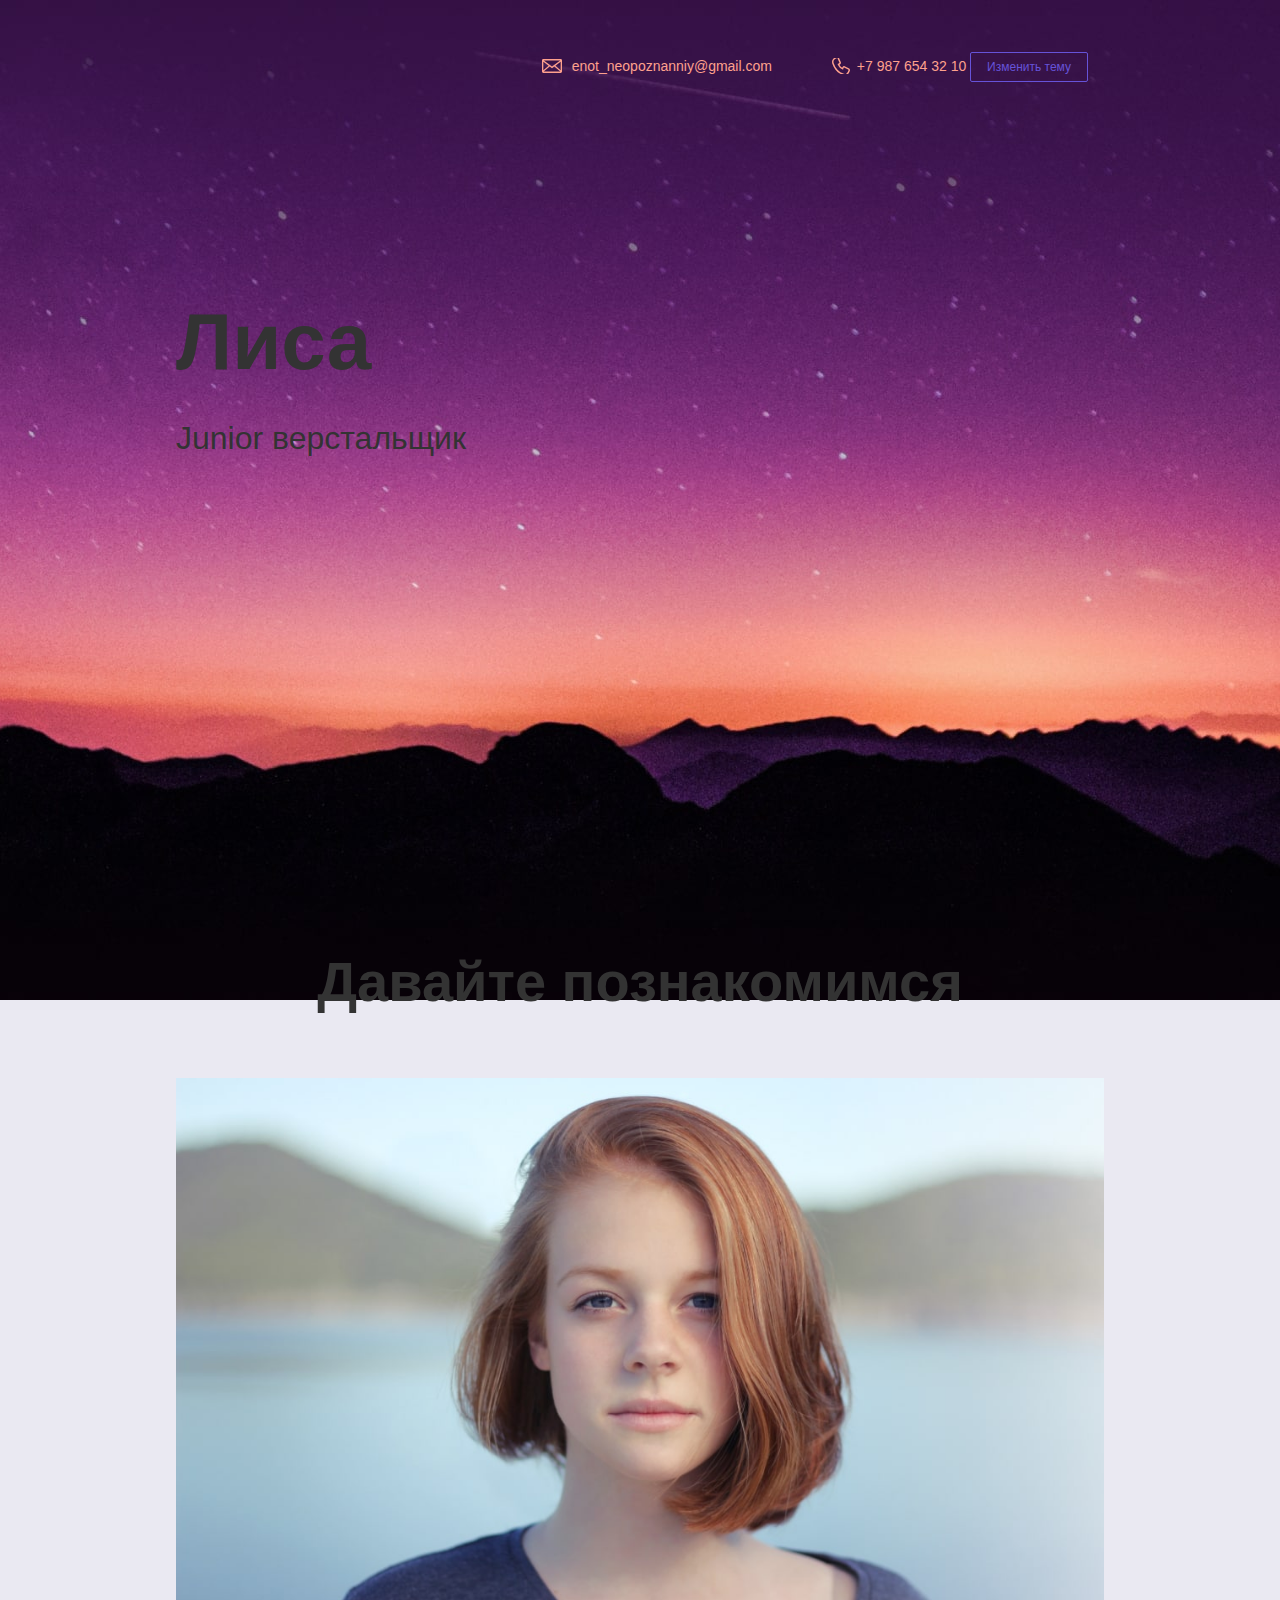
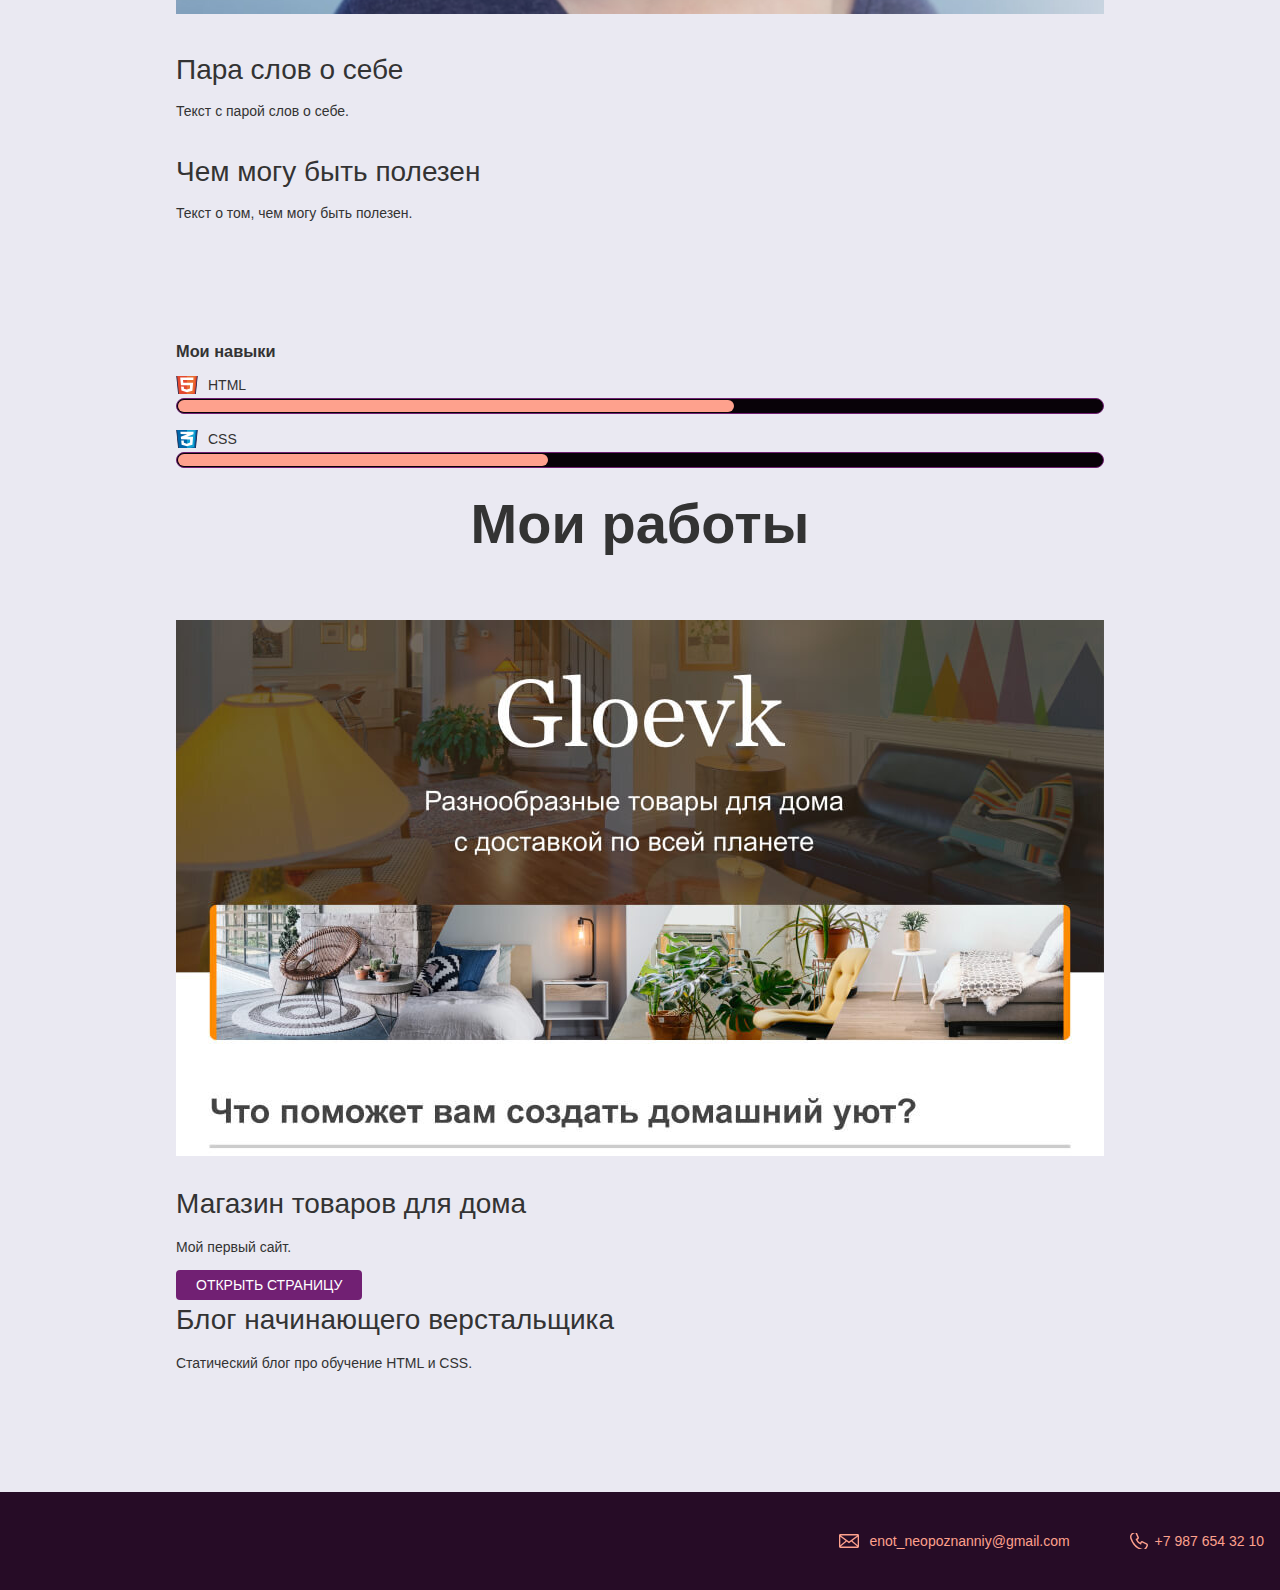
<file: index.html>
<!DOCTYPE html>
<html lang="ru">
  <head>
    <meta charset="UTF-8">
    <link rel="stylesheet" href="style.css">
    <title>Портфолио Junior верстальщика</title>
	<link href="https://fonts.googleapis.com/css?family=Montserrat:400,500,700|Old+Standard+TT&display=swap&subset=cyrillic" rel="stylesheet">
  </head>

  <body class="page">
  <div class="container">
    <header class="page-header">
  <div class="container">
    <a class="header-email" href="mailto:enot_neopoznanniy@gmail.com">enot_neopoznanniy@gmail.com</a>
    <a class="header-phone" href="tel:+79876543210">+7 987 654 32 10</a>
	  <button class="theme-button" type="button">Изменить тему</button>
  </div>
</header>
    <section class="hero-image">
      <h1 class="heading">Лиса</h1>
      <p>Junior верстальщик</p>
    </section>

    <section class="intro">
      <h2 class="subheading">Давайте познакомимся</h2>
	    <figure class="user-image">
  <img src="files/user.jpg" width="928" height="536" alt="Фото">
</figure>
      <h3>Пара слов о себе</h3>
      <p>Текст с парой слов о себе.</p>
      <h3>Чем могу быть полезен</h3>
      <p>Текст о том, чем могу быть полезен.</p>
    </section>

<div class="skills">
  <h3>Мои навыки</h3>
  <dl class="skills-list">
    <dt class="skill-html">HTML</dt>
    <dd class="level"><div style="width: 60%;">60%</div></dd>
    <dt class="skill-css">CSS</dt>
    <dd class="level"><div style="width: 40%;">40%</div></dd>
  </dl>
</div>  
	  
    <section class="portfolio">
      <h2 class="subheading">Мои работы</h2>
	    <figure class="project-image">
  <img src="files/project.jpg" width="928" height="536" alt="Cайт магазина товаров для дома">
</figure>

      <h3>Магазин товаров для дома</h3>
      <p>Мой первый сайт.</p>
<a class="button" href="source/project-gloevk/index.html">Открыть страницу</a>
      <h3>Блог начинающего верстальщика</h3>
      <p>Статический блог про обучение HTML и CSS.</p>
    </section>
  </div>
   <footer class="page-footer">
  <div class="container">
    <a class="footer-email" href="mailto:enot_neopoznanniy@gmail.com">enot_neopoznanniy@gmail.com</a>
    <a class="footer-phone" href="tel:+79876543210">+7 987 654 32 10</a>
  </div>
</footer>
	<script src="script.js"></script>
  </body>
</html>
</file>
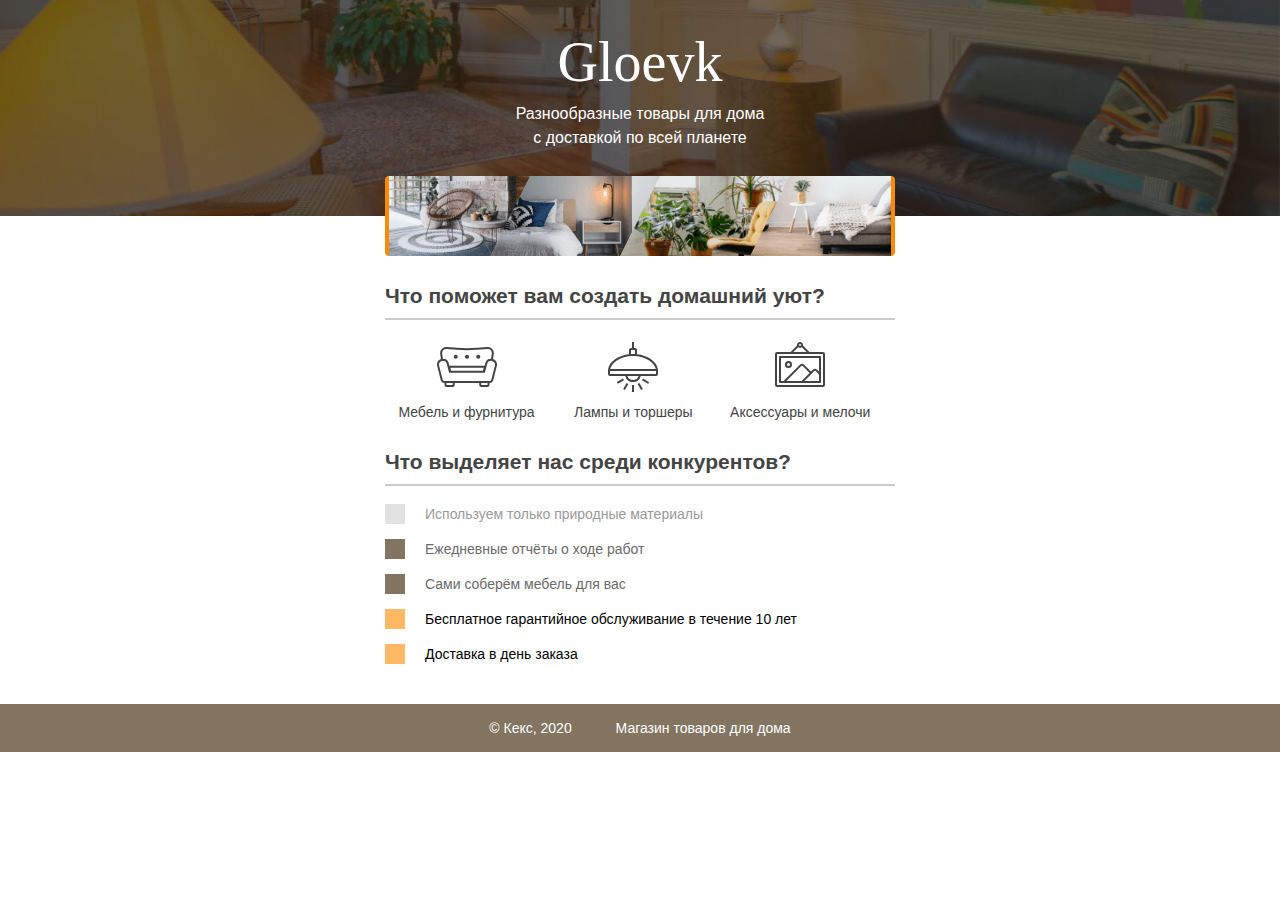
<file: source/project-gloevk/index.html>
<!DOCTYPE html>
<html lang="ru">
  <head>
    <meta charset="utf-8">
    <title>Магазин товаров для дома</title>
    <link rel="stylesheet" href="style.css">
  </head>
  <body>
    <header class="site-header">
      <div class="container">
        <h1>Gloevk</h1>
        <p>Разнообразные товары для дома с доставкой по всей планете</p>
        <img src="img/gloevk-examples.png" width="510" height="80" alt="Примеры интерьеров">
      </div>
    </header>

    <section class="features">
      <h2>Что поможет вам создать домашний уют?</h2>
      <p class="feature-furniture">Мебель и фурнитура</p>
      <p class="feature-lighting">Лампы и торшеры</p>
      <p class="feature-accessories">Аксессуары и мелочи</p>
    </section>

    <section class="advantages">
      <h2>Что выделяет нас среди конкурентов?</h2>
      <ul class="advantages-list">
        <li class="advantages-item">Используем только природные материалы</li>
        <li class="advantages-item standard">Ежедневные отчёты о ходе работ</li>
        <li class="advantages-item standard">Сами соберём мебель для вас</li>
        <li class="advantages-item vip">Бесплатное гарантийное обслуживание в течение 10 лет</li>
        <li class="advantages-item vip">Доставка в день заказа</li>
      </ul>
    </section>

    <footer class="site-footer">
      <div class="container">
        <p>© Кекс, 2020</p>
        <p>Магазин товаров для дома</p>
      </div>
    </footer>
  </body>
</html>
</file>
<file: style.css>
body {
  margin: 0;
  min-width: 960px;
  font-family: "Montserrat", "Helvetica", "Arial", sans-serif;
  font-size: 16px;
  line-height: 32px;
  color: #f2f2f2;
  background-color: #080208;
  background-image: url("img/hero-bg.jpg");
  background-repeat: no-repeat;
  background-position: top center;
}
/* page */
.page {
  display: flex;
  flex-direction: column;
  min-width: 640px;
  min-height: 100vh;
  margin: 0;
  font-family: "Verdana", "Tahoma", sans-serif;
  font-size: 14px;
  line-height: 18px;
  color: #333333;
  background-color: #eae9f2;
  
}
.container {
  max-width: 928px;
  margin: 0 auto;
  padding: 0 16px;
}

.page-header {
  margin: 0 0 180px;
  padding: 32px 0 32px;
}

.page-header .container,
.page-footer .container {
  max-width: 1408px;
  text-align: right;
}

.page-header a {
  margin-left: 56px;
  color: #fea18d;
  text-decoration: none;
  background-repeat: no-repeat;
  background-position: left;
}

.header-email {
  padding-left: 30px;
  background-image: url("img/icon-email.svg");
}

.header-phone {
  padding-left: 25px;
  background-image: url("img/icon-phone.svg");
}

.hero-image {
  margin-bottom: 480px;
}

.hero-image .container {
  max-width: 1408px;
  text-align: center;
}

.heading {
  margin: 0 0 24px;
  font-size: 80px;
  line-height: 96px;
}

.hero-image p {
  margin: 0;
  font-size: 32px;
  line-height: 48px;
}

.intro {
  margin: 0 0 120px;
}

.subheading {
  margin: 0 0 56px;
  font-size: 56px;
  line-height: 80px;
  text-align: center;
}

.user-image {
  margin: 0 0 32px;
  text-align: center;
}

.intro h3,
.portfolio h3 {
  margin: 0 0 12px;
  font-size: 28px;
  line-height: 40px;
  font-weight: 500;
}

.intro p {
  margin: 0 0 32px;
}

.skills-list {
  margin: 0;
  padding: 0;
}

.skills-list dt {
  padding-left: 32px;
  background-repeat: no-repeat;
  background-position: left;
}

.skill-html {
  background-image: url("img/icon-html.svg");
}

.skill-css {
  background-image: url("img/icon-css.svg");
}

.level {
  margin: 4px 0 16px;
  padding: 0;
  height: 14px;
  font-size: 0;
  background-color: #080208;
  border: 1px solid #712073;
  border-radius: 8px;
}

.level div {
  margin: 1px;
  height: 12px;
  background-color: #fea18d;
  border-radius: 6px;
}

.portfolio {
  margin: 0 0 120px;
}

.projects {
  margin: 0;
  padding: 0;
  list-style: none;
}

.projects li {
  margin: 0 0 80px;
}

.project-image {
  margin: 0 0 24px;
  text-align: center;
}

.projects p {
  margin: 0 0 24px;
}

.button {
  padding: 6px 20px;
  display: inline-block;
  vertical-align: baseline;
  text-decoration: none;
  text-transform: uppercase;
  border-radius: 4px;
  background-color: #712073;
  color: #ffffff;
}
/* t-b */
.theme-button {
  position: relative;
  margin-top: 20px;
  padding-top: 7px;
  padding-right: 16px;
  padding-bottom: 7px;
  padding-left: 16px;
  font-size: 12px;
  border-radius: 2px;
  background-color: transparent;
  cursor: pointer;
  color: #6653d9;
  border: 1px solid #6653d9;
}

.theme-button:active {
  opacity: 0.8;
}

.theme-button:focus,
.theme-button:hover {
  color: #ffffff;
  background-color: #6653d9;
}
.theme-button:focus {
  outline-color: #b6aaff;
}

.page-footer {
  padding: 40px 0;
  background-color: #260c26;
}

.page-footer a {
  margin-left: 56px;
  color: #fea18d;
  text-decoration: none;
  background-repeat: no-repeat;
  background-position: left;
}

.footer-email {
  padding-left: 30px;
  background-image: url("img/icon-email.svg");
}

.footer-phone {
  padding-left: 25px;
  background-image: url("img/icon-phone.svg");
}

/* Тёмная тема */
.dark-theme .page {
  color: #f2f2f2;
  background-color: #17161a;
}

.dark-theme .theme-button {
  color: #9484f2;
  border: 1px solid #9484f2;
}

.dark-theme .theme-button:focus,
.dark-theme .theme-button:hover {
  color: #17161a;
  background-color: #9484f2;
}
</file>
<file: source/project-gloevk/style.css>
body {
  margin: 0;
  padding: 0;
  font-family: "Arial", sans-serif;
  font-size: 14px;
  line-height: 20px;
  color: #444444;
}

h1 {
  width: 255px;
  margin: 0 auto 8px;
  font-family: "Georgia", serif;
  text-align: center;
  font-weight: normal;
  font-size: 56px;
  line-height: 64px;
}

h2 {
  border-bottom: 2px solid #cccccc;
  padding-bottom: 12px;
}

.container {
  width: 510px;
  margin: 0 auto;
  padding: 0 20px;
}

.site-header {
  min-width: 550px;
  height: 186px;
  margin-bottom: 70px;
  padding-top: 30px;
  background: #847462 no-repeat center url("img/gloevk-bg.jpg");
  background-size: cover;
  color: #ffffff;
}

.site-header p {
  width: 255px;
  margin: 0 auto 26px;
  text-align: center;
  font-size: 16px;
  line-height: 24px; 
}

.site-header img {
  display: block;
  margin: 0 auto;
}

.features {
  width: 510px;
  margin: 0 auto 30px;
  padding: 0 20px;
}

.features p {
  display: inline-block;
  vertical-align: top;
  width: 30%;
  margin: 0 5px;
  background-repeat: no-repeat;
  background-position: center top;
  text-align: center;
}

.feature-furniture {
  padding-top: 65px;
  background-image: url("img/furniture.svg");
}

.feature-lighting {
  padding-top: 65px;
  background-image: url("img/lighting.svg");
}

.feature-accessories {
  padding-top: 65px;
  background-image: url("img/accessories.svg");
}

.advantages {
  width: 510px;
  margin: 0 auto 40px;
  padding: 0 20px;
}

.advantages-list {
  padding: 0;
  list-style: none;  
}

.advantages-item {
  margin-bottom: 15px;
  padding-left: 20px;
  border-left: 20px solid #e2e2e2;
  color: #999999;
}

.standard {
  border-color: #847462;
  color: #6a6a6a;
}

.vip {
  border-color: #ffb864;
  color: #000000;
}

.site-footer {
  min-width: 550px;
  background-color: #847462;
  color: #ffffff;
}

.site-footer .container {
  text-align: center;
}

.site-footer p {
  display: inline-block;
  vertical-align: middle;
  padding: 0 20px;
}
</file>
